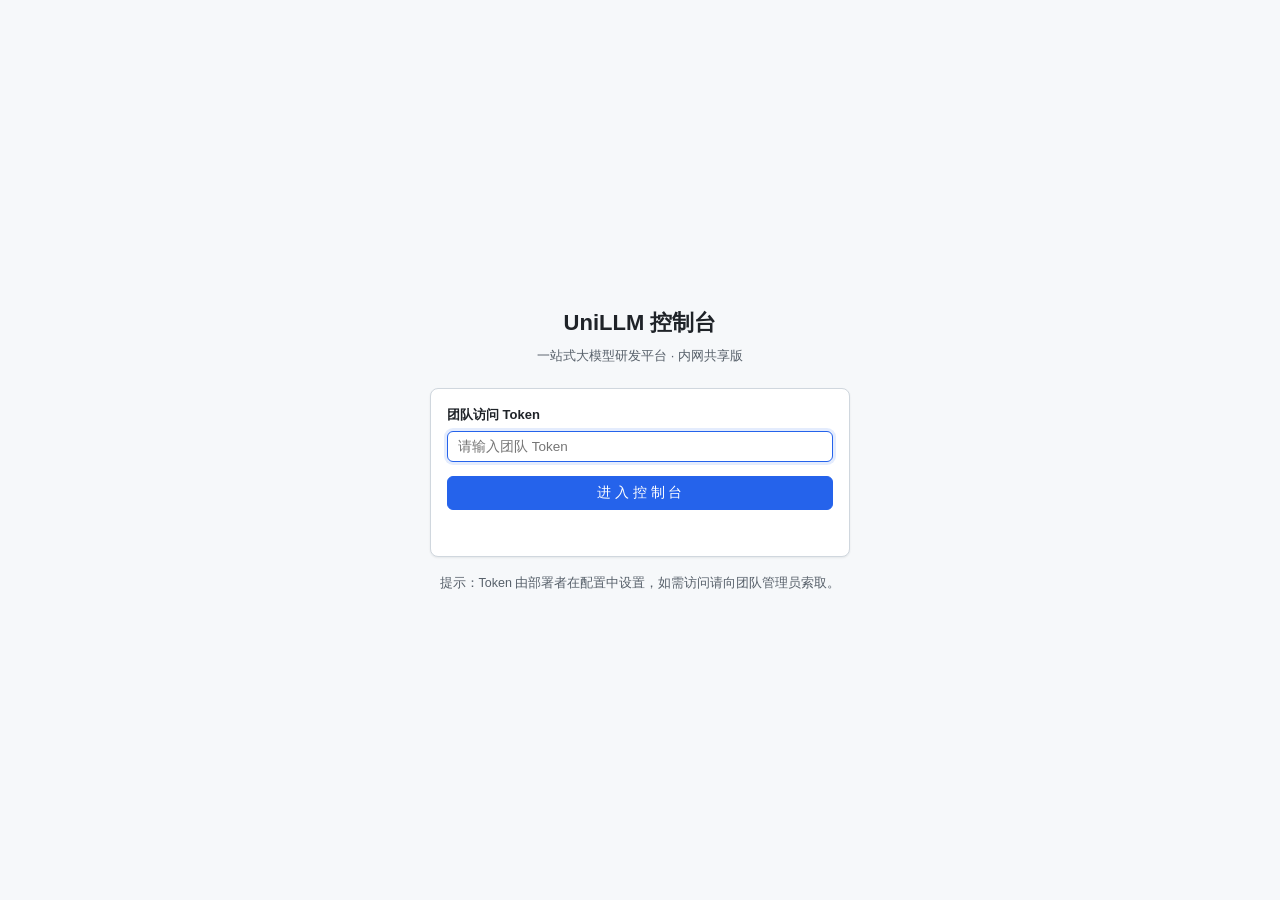
<file: app/web/login.html>
<!DOCTYPE html>
<html lang="zh-CN">
<head>
  <meta charset="utf-8">
  <meta name="viewport" content="width=device-width, initial-scale=1">
  <title>登录 - UniLLM 控制台</title>
  <link rel="stylesheet" href="assets/app.css">
</head>
<body data-page="login">
  <div id="page-content">
    <div class="ullm-login-wrap">
      <div class="ullm-login-box">
        <div class="ullm-login-head">
          <h1 class="ullm-login-title">UniLLM 控制台</h1>
          <p class="ullm-login-sub">一站式大模型研发平台 · 内网共享版</p>
        </div>

        <form class="ullm-card" id="login-form" autocomplete="off">
          <div class="ullm-field">
            <label for="token-input">团队访问 Token</label>
            <input class="ullm-input" id="token-input" type="password"
                   placeholder="请输入团队 Token" autocomplete="current-password">
          </div>
          <button type="submit" class="ullm-btn ullm-btn-primary" id="login-btn"
                  style="width:100%;justify-content:center;">进 入 控 制 台</button>
          <div class="ullm-login-error" id="login-error" role="alert"></div>
        </form>

        <div class="ullm-login-hint">
          提示：Token 由部署者在配置中设置，如需访问请向团队管理员索取。
        </div>
      </div>
    </div>
  </div>
  <div id="app-toast"></div>

  <script src="assets/api.js"></script>
  <script src="assets/layout.js"></script>
  <script>
    (function () {
      'use strict';

      var form = document.getElementById('login-form');
      var input = document.getElementById('token-input');
      var btn = document.getElementById('login-btn');
      var errorBox = document.getElementById('login-error');

      // 仅允许同目录下的页面名，防止开放重定向
      function safeNext() {
        var raw = new URLSearchParams(location.search).get('next') || 'index.html';
        if (/^[A-Za-z0-9_.-]+$/.test(raw)) { return raw; }
        return 'index.html';
      }

      function showError(msg) {
        errorBox.textContent = msg ? ('✕ ' + msg) : '';
      }

      // 已持有有效 Token 时直接进入控制台（避免重复登录）
      if (API.getToken()) {
        API.verify().then(function (ok) {
          if (ok) { location.href = safeNext(); }
        });
      }

      form.addEventListener('submit', function (e) {
        e.preventDefault();
        showError('');
        var token = (input.value || '').trim();
        if (!token) {
          showError('请输入 Token');
          input.focus();
          return;
        }
        Layout.setBusy(btn, true, '验证中…');
        API.setToken(token);
        API.verify().then(function (ok) {
          if (ok) {
            location.href = safeNext();
            return;
          }
          API.clearToken();
          showError('Token 无效，请向管理员确认后重试');
          Layout.setBusy(btn, false);
        }).catch(function (err) {
          API.clearToken();
          showError((err && err.detail) ? err.detail : '无法连接服务，请确认服务已启动');
          Layout.setBusy(btn, false);
        });
      });

      input.focus();
    })();
  </script>
</body>
</html>
</file>
<file: app/web/assets/app.css>
/* UniLLM 控制台 · 全站唯一 CSS
 * 零外部依赖、零 CDN：仅使用系统字体，断网可用。
 * 类名前缀统一 ullm-；设计 token 见 :root。
 */

:root {
  --ullm-primary: #2563eb;
  --ullm-primary-hover: #1d4ed8;
  --ullm-success-fg: #1a7f37;
  --ullm-success-bg: #e6f4ea;
  --ullm-warning-fg: #9a6700;
  --ullm-warning-bg: #fff8e1;
  --ullm-error-fg: #b42318;
  --ullm-error-bg: #fdecea;
  --ullm-muted-fg: #57606a;
  --ullm-muted-bg: #f6f8fa;
  --ullm-border: #d0d7de;
  --ullm-text: #1f2328;
  --ullm-bg: #ffffff;
  --ullm-topbar-h: 56px;
  --ullm-sidebar-w: 208px;
  --ullm-radius: 8px;
  --ullm-shadow: 0 1px 2px rgba(31, 35, 40, 0.08);
  --ullm-font: -apple-system, BlinkMacSystemFont, "Segoe UI", "PingFang SC",
    "Hiragino Sans GB", "Microsoft YaHei", "Helvetica Neue", Arial, sans-serif;
  --ullm-mono: ui-monospace, SFMono-Regular, "SF Mono", Menlo, Consolas,
    "Liberation Mono", monospace;
}

* { box-sizing: border-box; }

html, body {
  margin: 0;
  padding: 0;
  background: var(--ullm-muted-bg);
  color: var(--ullm-text);
  font-family: var(--ullm-font);
  font-size: 14px;
  line-height: 1.55;
  -webkit-font-smoothing: antialiased;
}

a { color: var(--ullm-primary); text-decoration: none; }
a:hover { text-decoration: underline; }

/* ------------------------------ 顶栏 ------------------------------ */
.ullm-topbar {
  height: var(--ullm-topbar-h);
  background: var(--ullm-bg);
  border-bottom: 1px solid var(--ullm-border);
  display: flex;
  align-items: center;
  padding: 0 20px;
  position: sticky;
  top: 0;
  z-index: 30;
}

.ullm-topbar-inner {
  width: 100%;
  display: flex;
  align-items: center;
  justify-content: space-between;
  gap: 16px;
}

.ullm-brand {
  font-size: 16px;
  font-weight: 600;
  letter-spacing: 0.2px;
}

.ullm-topbar-right {
  display: flex;
  align-items: center;
  gap: 16px;
  font-size: 13px;
  color: var(--ullm-muted-fg);
}

.ullm-status { display: inline-flex; align-items: center; gap: 6px; }

.ullm-status-dot {
  width: 10px;
  height: 10px;
  border-radius: 50%;
  display: inline-block;
  background: #9aa4af;
  flex: 0 0 auto;
}
.ullm-status-dot.is-success { background: #2da44e; }
.ullm-status-dot.is-warning { background: #d29922; }
.ullm-status-dot.is-error { background: #cf222e; }

/* ------------------------------ 布局 ------------------------------ */
.ullm-layout { display: flex; align-items: flex-start; min-height: calc(100vh - var(--ullm-topbar-h)); }

#app-sidebar {
  width: var(--ullm-sidebar-w);
  flex: 0 0 var(--ullm-sidebar-w);
  background: var(--ullm-bg);
  border-right: 1px solid var(--ullm-border);
  min-height: calc(100vh - var(--ullm-topbar-h));
  padding: 12px 8px;
  position: sticky;
  top: var(--ullm-topbar-h);
  align-self: stretch;
}

.ullm-nav-item {
  display: flex;
  align-items: center;
  justify-content: space-between;
  gap: 6px;
  padding: 9px 12px;
  border-radius: 6px;
  color: var(--ullm-text);
  font-size: 14px;
  text-decoration: none;
  margin-bottom: 2px;
  white-space: nowrap;
}
.ullm-nav-item:hover { background: var(--ullm-muted-bg); text-decoration: none; }
.ullm-nav-item.is-active { background: #eaf1fd; color: var(--ullm-primary); font-weight: 600; }

.ullm-content { flex: 1 1 auto; padding: 20px 24px 48px; min-width: 0; }

/* ------------------------------ 降级横幅 ------------------------------ */
.ullm-banner {
  display: flex;
  flex-wrap: wrap;
  gap: 6px 10px;
  align-items: baseline;
  padding: 10px 14px;
  border-radius: var(--ullm-radius);
  border: 1px solid transparent;
  margin-bottom: 16px;
  font-size: 13px;
}
.ullm-banner strong { font-size: 13.5px; }
.ullm-warning { background: var(--ullm-warning-bg); color: var(--ullm-warning-fg); border-color: #f0d48a; }
.ullm-error { background: var(--ullm-error-bg); color: var(--ullm-error-fg); border-color: #f3b7b0; }
.ullm-success { background: var(--ullm-success-bg); color: var(--ullm-success-fg); border-color: #b7e0c3; }
.ullm-muted { background: var(--ullm-muted-bg); color: var(--ullm-muted-fg); border-color: var(--ullm-border); }

/* ------------------------------ 卡片 ------------------------------ */
.ullm-card {
  background: var(--ullm-bg);
  border: 1px solid var(--ullm-border);
  border-radius: var(--ullm-radius);
  padding: 16px;
  box-shadow: var(--ullm-shadow);
}

.ullm-page-head {
  display: flex;
  align-items: center;
  justify-content: space-between;
  gap: 12px;
  margin-bottom: 16px;
  flex-wrap: wrap;
}
.ullm-page-title { font-size: 20px; font-weight: 600; margin: 0; }

.ullm-grid { display: grid; gap: 16px; }
.ullm-grid-4 { grid-template-columns: repeat(4, minmax(0, 1fr)); }
.ullm-grid-3 { grid-template-columns: repeat(3, minmax(0, 1fr)); }
.ullm-grid-2 { grid-template-columns: repeat(2, minmax(0, 1fr)); }

.ullm-stat-label { font-size: 13px; color: var(--ullm-muted-fg); margin-bottom: 8px; }
.ullm-stat-value { font-size: 26px; font-weight: 600; line-height: 1.2; }
.ullm-stat-sub { font-size: 12px; color: var(--ullm-muted-fg); margin-top: 4px; word-break: break-all; }

.ullm-section-title { font-size: 15px; font-weight: 600; margin: 0 0 12px; }

/* ------------------------------ 按钮 ------------------------------ */
.ullm-btn {
  display: inline-flex;
  align-items: center;
  gap: 6px;
  padding: 7px 14px;
  font-size: 13.5px;
  font-family: inherit;
  color: var(--ullm-text);
  background: var(--ullm-bg);
  border: 1px solid var(--ullm-border);
  border-radius: 6px;
  cursor: pointer;
  transition: background 0.12s, border-color 0.12s;
}
.ullm-btn:hover { background: var(--ullm-muted-bg); }
.ullm-btn:disabled { opacity: 0.55; cursor: not-allowed; }
.ullm-btn-primary { background: var(--ullm-primary); border-color: var(--ullm-primary); color: #fff; }
.ullm-btn-primary:hover { background: var(--ullm-primary-hover); border-color: var(--ullm-primary-hover); }
.ullm-btn-danger { color: var(--ullm-error-fg); border-color: #f0b0aa; }
.ullm-btn-danger:hover { background: var(--ullm-error-bg); }
.ullm-btn-sm { padding: 4px 10px; font-size: 12.5px; }
.ullm-btn-link { border: none; background: none; color: var(--ullm-primary); padding: 2px 4px; cursor: pointer; }
.ullm-btn-link:hover { text-decoration: underline; background: none; }

/* ------------------------------ 表格 ------------------------------ */
.ullm-table-wrap { overflow-x: auto; }
.ullm-table {
  width: 100%;
  border-collapse: collapse;
  background: var(--ullm-bg);
  font-size: 13.5px;
}
.ullm-table th, .ullm-table td {
  border-bottom: 1px solid var(--ullm-border);
  padding: 10px 12px;
  text-align: left;
  vertical-align: top;
}
.ullm-table th { background: var(--ullm-muted-bg); font-weight: 600; white-space: nowrap; }
.ullm-table td.ullm-nowrap { white-space: nowrap; }
.ullm-actions { display: flex; gap: 6px; flex-wrap: wrap; }

/* ------------------------------ 徽章 ------------------------------ */
.ullm-badge {
  display: inline-block;
  padding: 1px 8px;
  border-radius: 999px;
  font-size: 12px;
  border: 1px solid transparent;
  white-space: nowrap;
}
.ullm-badge-success { background: var(--ullm-success-bg); color: var(--ullm-success-fg); border-color: #b7e0c3; }
.ullm-badge-warning { background: var(--ullm-warning-bg); color: var(--ullm-warning-fg); border-color: #f0d48a; }
.ullm-badge-error { background: var(--ullm-error-bg); color: var(--ullm-error-fg); border-color: #f3b7b0; }
.ullm-badge-muted { background: var(--ullm-muted-bg); color: var(--ullm-muted-fg); border-color: var(--ullm-border); }

.text-success { color: var(--ullm-success-fg); }
.text-warning { color: var(--ullm-warning-fg); }
.text-error { color: var(--ullm-error-fg); }
.text-muted { color: var(--ullm-muted-fg); }
.ullm-mono { font-family: var(--ullm-mono); font-size: 12.5px; word-break: break-all; }

/* ------------------------------ 表单 ------------------------------ */
.ullm-field { margin-bottom: 14px; }
.ullm-field label { display: block; font-size: 13px; font-weight: 600; margin-bottom: 6px; }
.ullm-input, .ullm-select, .ullm-textarea {
  width: 100%;
  padding: 7px 10px;
  font-size: 13.5px;
  font-family: inherit;
  color: var(--ullm-text);
  background: var(--ullm-bg);
  border: 1px solid var(--ullm-border);
  border-radius: 6px;
}
.ullm-textarea { min-height: 96px; resize: vertical; font-family: var(--ullm-mono); }
.ullm-input:focus, .ullm-select:focus, .ullm-textarea:focus {
  outline: none;
  border-color: var(--ullm-primary);
  box-shadow: 0 0 0 3px rgba(37, 99, 235, 0.12);
}
.ullm-inline { display: flex; gap: 16px; align-items: center; flex-wrap: wrap; }
.ullm-checkbox { display: inline-flex; align-items: center; gap: 6px; font-size: 13.5px; }
.ullm-hint { font-size: 12px; color: var(--ullm-muted-fg); margin-top: 4px; }

/* ------------------------------ 空 / 加载 / 错误 ------------------------------ */
.ullm-empty {
  text-align: center;
  padding: 48px 20px;
  border: 1px dashed var(--ullm-border);
  border-radius: var(--ullm-radius);
  background: var(--ullm-bg);
  color: var(--ullm-muted-fg);
}
.ullm-empty-icon { font-size: 34px; line-height: 1; margin-bottom: 10px; }
.ullm-empty-title { font-size: 15px; font-weight: 600; color: var(--ullm-text); margin-bottom: 6px; }
.ullm-empty-desc { font-size: 13px; margin-bottom: 16px; }

.ullm-loading { padding: 28px; text-align: center; color: var(--ullm-muted-fg); }

.ullm-errorbar {
  display: flex;
  align-items: flex-start;
  justify-content: space-between;
  gap: 12px;
  padding: 10px 14px;
  margin-bottom: 14px;
  border-radius: var(--ullm-radius);
  background: var(--ullm-error-bg);
  color: var(--ullm-error-fg);
  border: 1px solid #f3b7b0;
  font-size: 13px;
}
.ullm-errorbar-msg { flex: 1 1 auto; white-space: pre-wrap; word-break: break-word; }

/* ------------------------------ 弹层 ------------------------------ */
.ullm-modal-mask {
  position: fixed;
  inset: 0;
  background: rgba(31, 35, 40, 0.45);
  display: flex;
  align-items: flex-start;
  justify-content: center;
  padding: 60px 16px;
  z-index: 60;
}
.ullm-modal {
  width: 100%;
  max-width: 520px;
  background: var(--ullm-bg);
  border-radius: var(--ullm-radius);
  box-shadow: 0 8px 28px rgba(31, 35, 40, 0.24);
  overflow: hidden;
}
.ullm-modal-head {
  display: flex;
  align-items: center;
  justify-content: space-between;
  padding: 14px 18px;
  border-bottom: 1px solid var(--ullm-border);
  font-size: 15px;
  font-weight: 600;
}
.ullm-modal-body { padding: 18px; max-height: 62vh; overflow: auto; }
.ullm-modal-foot {
  display: flex;
  justify-content: flex-end;
  gap: 10px;
  padding: 14px 18px;
  border-top: 1px solid var(--ullm-border);
  background: var(--ullm-muted-bg);
}
.ullm-modal-close { border: none; background: none; font-size: 20px; line-height: 1; cursor: pointer; color: var(--ullm-muted-fg); }

/* ------------------------------ 指标卡 ------------------------------ */
.ullm-metric-value { font-size: 24px; font-weight: 600; font-family: var(--ullm-mono); }
.ullm-metric-sub { font-size: 12px; color: var(--ullm-muted-fg); margin-top: 6px; }
.ullm-unavailable {
  background: var(--ullm-muted-bg);
  border: 1px dashed var(--ullm-border);
  border-radius: var(--ullm-radius);
  padding: 14px;
  color: var(--ullm-muted-fg);
}
.ullm-unavailable .ullm-unavailable-title { font-size: 15px; font-weight: 600; color: var(--ullm-muted-fg); }
.ullm-unavailable .ullm-unavailable-row { font-size: 12.5px; margin-top: 6px; }

/* ------------------------------ 进度条 ------------------------------ */
.ullm-progress {
  height: 10px;
  background: var(--ullm-muted-bg);
  border: 1px solid var(--ullm-border);
  border-radius: 999px;
  overflow: hidden;
}
.ullm-progress > span { display: block; height: 100%; background: var(--ullm-primary); }

/* ------------------------------ Toast ------------------------------ */
#app-toast {
  position: fixed;
  right: 18px;
  bottom: 18px;
  display: flex;
  flex-direction: column;
  gap: 8px;
  z-index: 80;
  max-width: 360px;
}
.ullm-toast {
  padding: 10px 14px;
  border-radius: 6px;
  border: 1px solid transparent;
  font-size: 13px;
  box-shadow: 0 4px 14px rgba(31, 35, 40, 0.18);
  transition: opacity 0.3s, transform 0.3s;
  white-space: pre-wrap;
  word-break: break-word;
}
.ullm-toast-out { opacity: 0; transform: translateY(6px); }

/* --------------------------- 常驻提示条 --------------------------- */
/* 与 toast 的区别：不自动消失，需用户手动关闭。
   用于「需要用户回去修改数据源」这类不能错过的提示。 */
.ullm-notice-host {
  position: fixed;
  top: 0;
  left: 0;
  right: 0;
  z-index: 70;
  display: flex;
  flex-direction: column;
  gap: 8px;
  padding: 12px 16px;
  pointer-events: none;
}
.ullm-notice {
  display: flex;
  align-items: flex-start;
  gap: 10px;
  padding: 11px 14px;
  border-radius: var(--ullm-radius);
  border: 1px solid;
  font-size: 13px;
  line-height: 1.6;
  box-shadow: 0 4px 14px rgba(31, 35, 40, 0.12);
  pointer-events: auto;
  max-width: 920px;
  margin: 0 auto;
  width: 100%;
}
.ullm-notice-warning {
  background: var(--ullm-warning-bg);
  color: var(--ullm-warning-fg);
  border-color: #e6cf88;
}
.ullm-notice-error {
  background: var(--ullm-error-bg);
  color: var(--ullm-error-fg);
  border-color: #f3b7b0;
}
.ullm-notice-icon {
  flex: 0 0 auto;
  width: 18px;
  height: 18px;
  border-radius: 50%;
  display: inline-flex;
  align-items: center;
  justify-content: center;
  font-weight: 700;
  font-size: 12px;
  background: currentColor;
  color: #fff;
  margin-top: 1px;
}
.ullm-notice-msg { flex: 1 1 auto; white-space: pre-wrap; word-break: break-word; }
.ullm-notice-close {
  flex: 0 0 auto;
  background: none;
  border: none;
  color: inherit;
  opacity: 0.65;
  cursor: pointer;
  font-size: 18px;
  line-height: 1;
  padding: 0 2px;
}
.ullm-notice-close:hover { opacity: 1; }

/* ------------------------------ 登录页 ------------------------------ */
.ullm-login-wrap {
  min-height: 100vh;
  display: flex;
  align-items: center;
  justify-content: center;
  padding: 24px;
  background: var(--ullm-muted-bg);
}
.ullm-login-box { width: 100%; max-width: 420px; }
.ullm-login-head { text-align: center; margin-bottom: 22px; }
.ullm-login-title { font-size: 22px; font-weight: 700; margin: 0 0 6px; }
.ullm-login-sub { font-size: 13px; color: var(--ullm-muted-fg); margin: 0; }
.ullm-login-hint { margin-top: 16px; font-size: 12.5px; color: var(--ullm-muted-fg); text-align: center; line-height: 1.7; }
.ullm-login-error { margin-top: 12px; font-size: 13px; color: var(--ullm-error-fg); min-height: 18px; }

/* ------------------------------ 代码块 ------------------------------ */
.ullm-pre {
  background: var(--ullm-muted-bg);
  border: 1px solid var(--ullm-border);
  border-radius: 6px;
  padding: 12px;
  font-family: var(--ullm-mono);
  font-size: 12.5px;
  white-space: pre-wrap;
  word-break: break-word;
  margin: 0;
  max-height: 320px;
  overflow: auto;
}

/* ------------------------------ 响应式 ------------------------------ */
@media (max-width: 768px) {
  .ullm-grid-4, .ullm-grid-3, .ullm-grid-2 { grid-template-columns: 1fr; }
  .ullm-layout { flex-direction: column; }
  #app-sidebar {
    width: 100%;
    flex: 0 0 auto;
    min-height: 0;
    position: static;
    border-right: none;
    border-bottom: 1px solid var(--ullm-border);
    display: flex;
    gap: 6px;
    overflow-x: auto;
    padding: 8px;
  }
  .ullm-nav-item { margin-bottom: 0; }
  .ullm-content { padding: 16px; }
}
</file>
